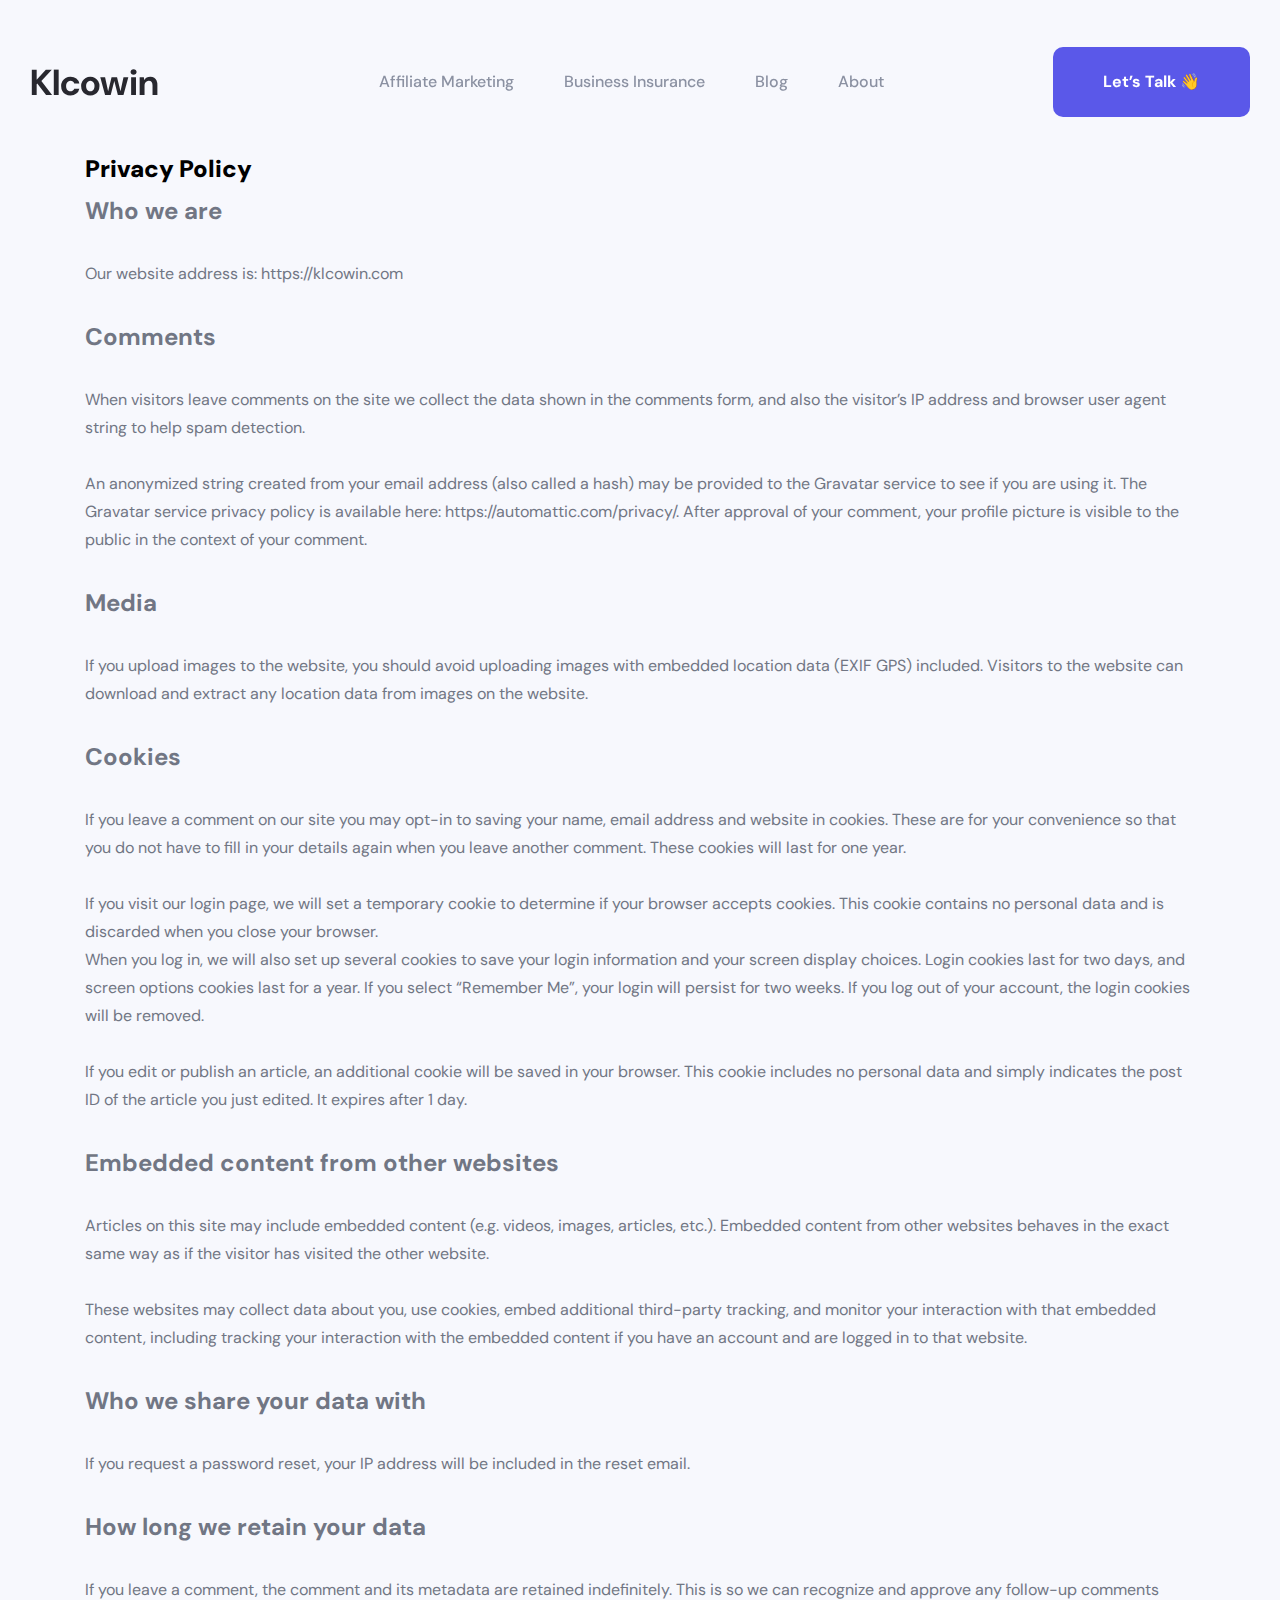
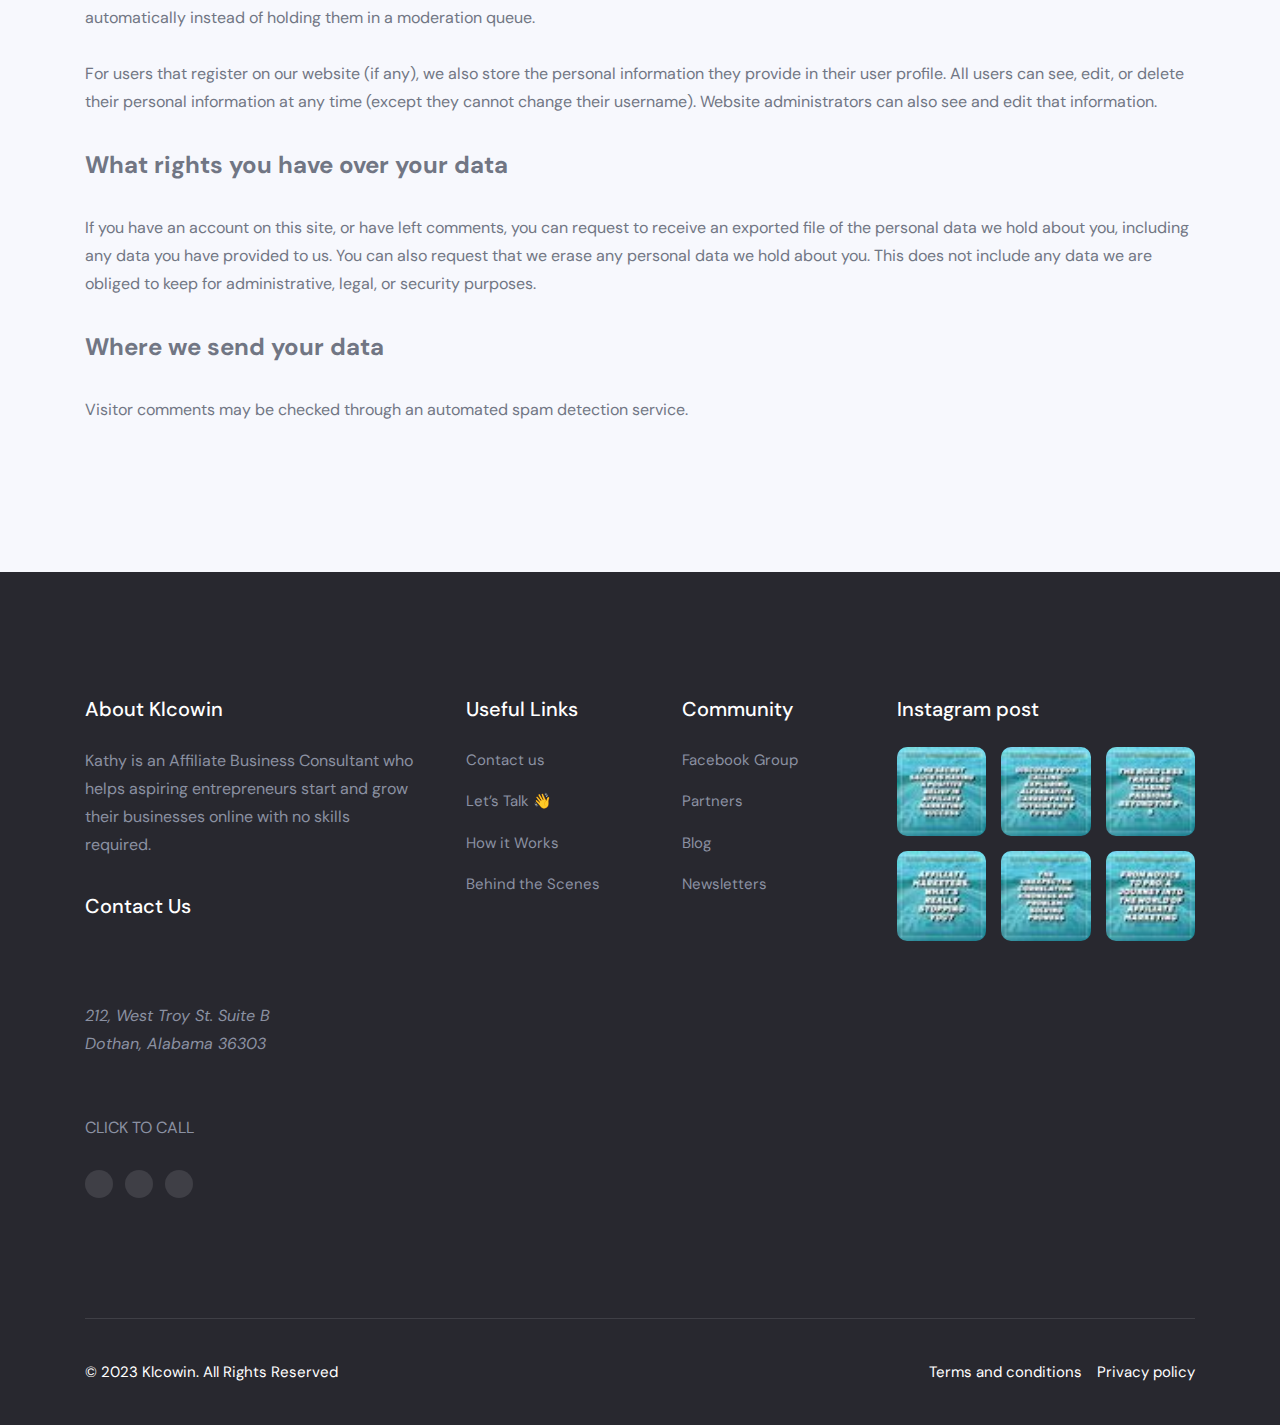
<file: Klcowin/PrivacyPolicy.html>
<!DOCTYPE html>
<html lang="en">

<head>
  <meta charset="UTF-8">
  <meta http-equiv="X-UA-Compatible" content="IE=edge">
  <meta name="viewport" content="width=device-width, initial-scale=1.0">
  <title>Klcowin - Financial Freedom</title>

  <!-- 
    - favicon
  -->
  <link rel="shortcut icon" href="./favicon.svg" type="image/svg+xml">

  <!-- 
    - custom css link
  -->
  <link rel="stylesheet" href="./assets/css/style.css">

  <!-- 
    - google font link
  -->
  <link rel="preconnect" href="https://fonts.googleapis.com">
  <link rel="preconnect" href="https://fonts.gstatic.com" crossorigin>
  <link href="https://fonts.googleapis.com/css2?family=DM+Sans:wght@400;500;700&display=swap" rel="stylesheet">

  <!-- 
    - preload images
  -->
  <link rel="preload" as="image" href="./assets/images/hero-banner.png">

</head>

<body id="top">

  <!-- 
    - #HEADER
  -->

  <header class="header" data-header>
    <div class="container">

      <a href="./index" class="logo">Klcowin</a>

      <nav class="navbar" data-navbar>

        <div class="wrapper">
          <a href="./index" class="logo">Klcowin</a>

          <button class="nav-close-btn" aria-label="close menu" data-nav-toggler>
            <ion-icon name="close-outline" aria-hidden="true"></ion-icon>
          </button>
        </div>

        <ul class="navbar-list">

          <li class="navbar-item">
            <a href="" class="navbar-link" data-nav-link></a>
          </li>
<!--
          <li class="navbar-item">
            <a href="#feature" class="navbar-link" data-nav-link>Features</a>
          </li>

          <li class="navbar-item">
            <a href="#service" class="navbar-link" data-nav-link>Solutions</a>
          </li>

         
-->
          <li class="navbar-item">
            <a href="./AffiliateMarketing" class="navbar-link" data-nav-link>Affiliate Marketing</a>
          </li>

          <li class="navbar-item">
            <a href="./BusinessInsurance" class="navbar-link" data-nav-link> Business Insurance</a>
          </li>

          <li class="navbar-item">
            <a href="./Blog" class="navbar-link" data-nav-link>Blog</a>
          </li>

          <li class="navbar-item">
            <a href="./Aboutus" class="navbar-link" data-nav-link>About</a>
          </li>
          <!--
          <li class="navbar-item">
            <a href="#" class="navbar-link" data-nav-link>Contact Us</a>
          </li>
        -->
        </ul>

      </nav>

      <button class="nav-open-btn" aria-label="open menu" data-nav-toggler>
        <ion-icon name="menu-outline" aria-hidden="true"></ion-icon>
      </button>

      <a href="https://calendly.com/kcowin" target="_blank" class="btn btn-primary has-before has-after">Let’s Talk 👋</a>

      <div class="overlay" data-nav-toggler data-overlay></div>

    </div>
  </header>





  <main>
    <article>
<!-- 
        - #Terms
      -->
      <section class="section service" id="service" aria-label="service">
<br>
 <div class="container">
  <h2 style="color: black;"> <b> Privacy Policy </b> </h2>
  <h2>Who we are</h2><br>
  <p>Our website address is: https://klcowin.com</p><br>
        <h2>Comments</h2><br>
        <p>When visitors leave comments on the site we collect the data shown in the comments form, and also the visitor’s IP address and browser user agent string to help spam detection.<br><br>

An anonymized string created from your email address (also called a hash) may be provided to the Gravatar service to see if you are using it. The Gravatar service privacy policy is available here: https://automattic.com/privacy/. After approval of your comment, your profile picture is visible to the public in the context of your comment.</p><br>

        <h2>Media</h2><br>
        <p>If you upload images to the website, you should avoid uploading images with embedded location data (EXIF GPS) included. Visitors to the website can download and extract any location data from images on the website.
</p>
  <br>
        <h2>Cookies</h2><br>
        <p>If you leave a comment on our site you may opt-in to saving your name, email address and website in cookies. These are for your convenience so that you do not have to fill in your details again when you leave another comment. These cookies will last for one year.</p><br>

        <p>If you visit our login page, we will set a temporary cookie to determine if your browser accepts cookies. This cookie contains no personal data and is discarded when you close your browser.<br>
When you log in, we will also set up several cookies to save your login information and your screen display choices. Login cookies last for two days, and screen options cookies last for a year. If you select “Remember Me”, your login will persist for two weeks. If you log out of your account, the login cookies will be removed.</p><br>
        
        <p>If you edit or publish an article, an additional cookie will be saved in your browser. This cookie includes no personal data and simply indicates the post ID of the article you just edited. It expires after 1 day.</p>
<br>


        <h2>Embedded content from other websites</h2><br>
        <p>Articles on this site may include embedded content (e.g. videos, images, articles, etc.). Embedded content from other websites behaves in the exact same way as if the visitor has visited the other website.</p><br>

        <p>These websites may collect data about you, use cookies, embed additional third-party tracking, and monitor your interaction with that embedded content, including tracking your interaction with the embedded content if you have an account and are logged in to that website.</p><br>

        <h2>Who we share your data with</h2><br>
        <p>If you request a password reset, your IP address will be included in the reset email.</p><br>

        <h2>How long we retain your data</h2><br>
        <p>If you leave a comment, the comment and its metadata are retained indefinitely. This is so we can recognize and approve any follow-up comments automatically instead of holding them in a moderation queue.</p><br>
        <p>For users that register on our website (if any), we also store the personal information they provide in their user profile. All users can see, edit, or delete their personal information at any time (except they cannot change their username). Website administrators can also see and edit that information.</p><br>

        <h2>What rights you have over your data</h2><br>
        <p>If you have an account on this site, or have left comments, you can request to receive an exported file of the personal data we hold about you, including any data you have provided to us. You can also request that we erase any personal data we hold about you. This does not include any data we are obliged to keep for administrative, legal, or security purposes.</p><br>

        <h2>Where we send your data</h2><br>
        <p>Visitor comments may be checked through an automated spam detection service.</p><br>
        

    </div>



  </section>
</article>
</main>

<!-- 
    - #FOOTER
  -->

  <footer class="footer">
    <div class="container">

      <div class="footer-top section">

        <div class="footer-brand">

          <p class="footer-list-title">About Klcowin</p>

          <p class="footer-text">
Kathy is an Affiliate Business Consultant who helps aspiring entrepreneurs start and grow their businesses online with no skills required.          </p>

          <p class="footer-list-title">Contact Us</p>

          <p class="footer-text">
            
            <ion-icon name="location-outline" > &nbsp;</ion-icon> <address>212, West Troy St. Suite B<br>Dothan, Alabama 36303</address>
            <br>
            <ion-icon name="call-outline"></ion-icon> &nbsp;<a href="tel:+765 437 9423">CLICK TO CALL</a>
          </p>
&nbsp;
          <ul class="social-list">

            <li>
              <a href="https://www.facebook.com/cowinmarketing" target="_blank" class="social-link">
                <ion-icon name="logo-facebook"></ion-icon>
              </a>
            </li>

            <li>
              <a href="https://www.instagram.com/kathycowin1?fbclid=IwAR33cZIqN1Qie9TIdufqGJklQey6mubGyPFXqOFkQ3-yvlcfr5c27FtK22A" target="_blank" class="social-link">
                <ion-icon name="logo-instagram"></ion-icon>
              </a>
            </li>

            <li>
              <a href="https://www.linkedin.com/in/kathy-cowin-86995b35/" target="_blank" class="social-link">
                <ion-icon name="logo-linkedin"></ion-icon>
              </a>
            </li>
            <!--

            <li>
              <a href="#" class="social-link">
                <ion-icon name="logo-skype"></ion-icon>
              </a>
            </li>
          -->

          </ul>

        </div>

        <ul class="footer-list">

          <li>
            <p class="footer-list-title">Useful Links</p>
          </li>

          <li>
            <a href="./Contactus" class="footer-link">Contact us</a>
          </li>

          <li>
            <a href="https://calendly.com/kcowin" target="_blank" class="footer-link">Let’s Talk 👋</a>
          </li>

          <li>
            <a href="https://calendly.com/kcowin" target="_blank" class="footer-link">How it Works</a>
          </li>

          <li>
            <a href="https://youtu.be/rAgmWqLeO5g" target="_blank" class="footer-link">Behind the Scenes</a>
          </li>
<!--
          <li>
            <a href="#" class="footer-link">Terms & Services</a>
          </li>
-->
        </ul>

        <ul class="footer-list">

          <li>
            <p class="footer-list-title">Community</p>
          </li>

          <li>
            <a href="https://www.facebook.com/groups/affiliatemarketingforfinancialindependence/" target="_blank" class="footer-link">Facebook Group</a>
          </li>

          <li>
            <a href="./Aboutus" class="footer-link">Partners</a>
          </li>
<!--
          <li>
            <a href="#" class="footer-link">Suggestions</a>
          </li>
-->
          <li>
            <a href="./Blog" class="footer-link">Blog</a>
          </li>

          <li>
            <a href="./index#newsletter" class="footer-link">Newsletters</a>
          </li>

        </ul>

        <ul class="footer-list">

          <li>
            <p class="footer-list-title">Instagram post</p>
          </li>

          <li>
            <ul class="insta-post">

              <li>
                <div class="insta-card">

                  <figure class="post-banner">
                    <img src="./assets/images/insta-post-1.jpg" width="77" height="63" loading="lazy"
                      alt="instagram post" class="img-cover">
                  </figure>

                  <a href="https://www.instagram.com/p/CyDx-ASMbcR/?utm_source=ig_web_copy_link" target="_blank" class="card-content">
                    <ion-icon name="logo-instagram" aria-hidden="true"></ion-icon>
                  </a>

                </div>
              </li>

              <li>
                <div class="insta-card">

                  <figure class="post-banner">
                    <img src="./assets/images/insta-post-2.jpg" width="77" height="63" loading="lazy"
                      alt="instagram post" class="img-cover">
                  </figure>

                  <a href="https://www.instagram.com/p/CuTEooLsjr3/?utm_source=ig_web_copy_link" target="_blank" class="card-content">
                    <ion-icon name="logo-instagram" aria-hidden="true"></ion-icon>
                  </a>

                </div>
              </li>

              <li>
                <div class="insta-card">

                  <figure class="post-banner">
                    <img src="./assets/images/insta-post-3.jpg" width="77" height="63" loading="lazy"
                      alt="instagram post" class="img-cover">
                  </figure>

                  <a href="https://www.instagram.com/p/CxgLChKypir/" target="_blank" class="card-content">
                    <ion-icon name="logo-instagram" aria-hidden="true"></ion-icon>
                  </a>

                </div>
              </li>

              <li>
                <div class="insta-card">

                  <figure class="post-banner">
                    <img src="./assets/images/insta-post-4.jpg" width="77" height="63" loading="lazy"
                      alt="instagram post" class="img-cover">
                  </figure>

                  <a href="https://www.instagram.com/p/Cv8ah-OO7GM/" target="_blank" class="card-content">
                    <ion-icon name="logo-instagram" aria-hidden="true"></ion-icon>
                  </a>

                </div>
              </li>

              <li>
                <div class="insta-card">

                  <figure class="post-banner">
                    <img src="./assets/images/insta-post-5.jpg" width="77" height="63" loading="lazy"
                      alt="instagram post" class="img-cover">
                  </figure>

                  <a href="https://www.instagram.com/p/CvnD1--L78F/" target="_blank" class="card-content">
                    <ion-icon name="logo-instagram" aria-hidden="true"></ion-icon>
                  </a>

                </div>
              </li>

              <li>
                <div class="insta-card">

                  <figure class="post-banner">
                    <img src="./assets/images/insta-post-6.jpg" width="77" height="63" loading="lazy"
                      alt="instagram post" class="img-cover">
                  </figure>

                  <a href="https://www.instagram.com/p/CuBBgj7sFEp/" target="_blank" class="card-content">
                    <ion-icon name="logo-instagram" aria-hidden="true"></ion-icon>
                  </a>

                </div>
              </li>

            </ul>
          </li>

        </ul>

      </div>

      <div class="footer-bottom">

        <p class="copyright">
          &copy; 2023 Klcowin. All Rights Reserved
        </p>

        <ul class="footer-bottom-list">

          <li>
            <a href="#" class="footer-bottom-link">Terms and conditions</a>
          </li>

          <li>
            <a href="./PrivacyPolicy" class="footer-bottom-link">Privacy policy</a>
          </li>
<!--
          <li>
            <a href="#" class="footer-bottom-link">Login / Signup</a>
          </li>
-->
        </ul>

      </div>

    </div>
  </footer>

  
</body>
</html>
</file>
<file: Klcowin/assets/css/style.css>
/*-----------------------------------*\
  #style.css
\*-----------------------------------*/

/**
 * copyright 2022 codewithsadee
 */





/*-----------------------------------*\
  #CUSTOM PROPERTY
\*-----------------------------------*/

:root {

  /**
   * colors
   */

  --sky-blue-crayola: hsl(188, 64%, 60%);
  --raisin-black_90: hsla(240, 8%, 12%, 0.9);
  --raisin-black-1: hsl(240, 8%, 17%);
  --raisin-black-2: hsl(240, 8%, 12%);
  --majorelle-blue: hsl(241, 77%, 63%);
  --blue-ryb_80: hsla(241, 88%, 60%, 0.8);
  --bittersweet: hsl(0, 100%, 69%);
  --eerie-black: hsl(0, 0%, 13%);
  --ghost-white: hsl(230, 60%, 98%);
  --light-gray: hsl(0, 0%, 80%);
  --slate-gray: hsl(225, 8%, 48%);
  --cool-gray: hsl(225, 11%, 59%);
  --gainsboro: hsl(217, 16%, 90%);
  --mustard: hsl(47, 100%, 69%);
  --white: hsl(0, 0%, 100%);
  --black: hsl(0, 0%, 0%);
  --onyx: hsl(240, 5%, 26%);
  --jet: hsl(0, 0%, 21%);

  /**
   * gradient
   */

  --gradient: radial-gradient(ellipse at center, hsla(0, 0%, 0%, 0.25), transparent 80%);

  /**
   * typography
   */

  --ff-dm-sans: 'DM Sans', sans-serif;

  --fs-1: 4rem;
  --fs-2: 3.5rem;
  --fs-3: 2.4rem;
  --fs-4: 2.2rem;
  --fs-5: 2rem;
  --fs-6: 1.8rem;
  --fs-7: 1.7rem;
  --fs-8: 1.5rem;
  --fs-9: 1.4rem;

  --fw-500: 500;
  --fw-700: 700;

  /**
   * spacing
   */

  --section-padding: 100px;

  /**
   * shadow
   */

  --shadow-1: 0px 2px 50px hsla(223, 40%, 76%, 0.3);
  --shadow-2: 0px -2px 12px hsl(252, 29%, 93%);
  --shadow-3: 0px 4px 4px hsla(231, 20%, 49%, 0.06);
  --shadow-4: 0px 15px 30px hsla(210, 30%, 32%, 0.05);
  --shadow-5: 0px 15px hsla(241, 62%, 34%, 0.04);

  /**
   * radius
   */

  --radius-8: 8px;
  --radius-10: 10px;
  --radius-15: 15px;
  --radius-20: 20px;

  /**
   * transition
   */

  --transition-1: 0.25s ease;
  --transition-2: 0.5s ease;
  --cubic-in: cubic-bezier(0.51, 0.03, 0.64, 0.28);
  --cubic-out: cubic-bezier(0.33, 0.85, 0.4, 0.96);

}





/*-----------------------------------*\
  #RESET
\*-----------------------------------*/

*,
*::before,
*::after {
  margin: 0;
  padding: 0;
  box-sizing: border-box;
}

li { list-style: none; }

a,
img,
span,
input,
button,
ion-icon { display: block; }

a {
  color: inherit;
  text-decoration: none;
}

img { height: auto; }

input,
button {
  background: none;
  border: none;
  font: inherit;
}

input { width: 100%; }

button { cursor: pointer; }

ion-icon { pointer-events: none; }

html {
  font-family: var(--ff-dm-sans);
  font-size: 10px;
  scroll-behavior: smooth;
}

body {
  background-color: var(--white);
  color: var(--slate-gray);
  font-size: 1.6rem;
  line-height: 1.75;
}

:focus-visible { outline-offset: 4px; }

::-webkit-scrollbar { width: 10px; }

::-webkit-scrollbar-track { background-color: hsl(0, 0%, 98%); }

::-webkit-scrollbar-thumb { background-color: hsl(0, 0%, 80%); }

::-webkit-scrollbar-thumb:hover { background-color: hsl(0, 0%, 70%); }





/*-----------------------------------*\
  #REUSED STYLE
\*-----------------------------------*/

.container { padding-inline: 15px; }

.section { padding-block: var(--section-padding); }

.h1,
.h2 { letter-spacing: -2px; }

.h1 {
  color: var(--black);
  font-size: var(--fs-1);
  line-height: 1.1;
}

.h2,
.h3 { color: var(--raisin-black-1); }

.h2 {
  font-size: var(--fs-2);
  line-height: 1.2;
}

.h3 {
  font-size: var(--fs-3);
  line-height: 1.3;
  font-weight: var(--fw-500);
}

.has-before,
.has-after {
  position: relative;
  z-index: 1;
}

.has-before::before,
.has-after::after {
  content: "";
  position: absolute;
}

:is(.h1, .h2) .has-before { display: inline-block; }

:is(.h1, .h2) .has-before::before {
  bottom: 8px;
  left: 0;
  width: 100%;
  height: 6px;
  background-color: var(--mustard);
  z-index: -1;
}

.btn {
  max-width: max-content;
  font-weight: var(--fw-700);
  height: 55px;
  display: flex;
  align-items: center;
  padding-inline: 50px;
  border-radius: var(--radius-10);
  overflow: hidden;
  transition: var(--transition-2);
}

.btn::before,
.btn::after {
  right: 0;
  width: 100%;
  height: 50%;
  transform: scaleX(0);
  background-color: var(--mustard);
  z-index: -1;
  transition: transform var(--transition-1);
}

.btn::before {
  top: 0;
  transform-origin: left;
}

.btn::after {
  top: 50%;
  transform-origin: right;
}

.btn:is(:hover, :focus)::before,
.btn:is(:hover, :focus)::after { transform: scaleX(1); }

.btn:is(:hover, :focus)::before { transform-origin: right; }

.btn:is(:hover, :focus)::after { transform-origin: left; }

.btn-primary {
  background-color: var(--majorelle-blue);
  color: var(--white);
}

.btn-primary:is(:hover, :focus) { color: var(--raisin-black-1); }

.btn-secondary {
  background-color: var(--mustard);
  color: var(--raisin-black-1);
  gap: 15px;
}

.btn-secondary::before,
.btn-secondary::after { background-color: var(--sky-blue-crayola); }

.btn-secondary:is(:hover, :focus) { color: var(--white); }

.social-list { display: flex; }

.w-100 { width: 100%; }

.section-subtitle {
  color: var(--cool-gray);
  font-size: var(--fs-6);
  font-weight: var(--fw-500);
  line-height: 1.2;
}

.section-subtitle::before {
  position: static;
  width: 12px;
  height: 12px;
  background-color: var(--mustard);
  display: inline-block;
  border-radius: 50%;
  margin-inline-end: 10px;
}

.text-center { text-align: center; }

.section-title { margin-block: 30px 50px; }



.section-text { font-size: var(--fs-6); }

.grid-list {
  display: grid;
  gap: 30px;
}

.img-holder {
  aspect-ratio: var(--width) / var(--height);
  background-color: var(--light-gray);
  overflow: hidden;
}

.img-cover {
  width: 100%;
  height: 100%;
  object-fit: cover;
}

.has-bg-image {
  background-repeat: no-repeat;
  background-position: center;
  background-size: cover;
}





/*-----------------------------------*\
  #HEADER
\*-----------------------------------*/

.header .btn { display: none; }

.header {
  position: fixed;
  top: 0;
  left: 0;
  width: 100%;
  padding-block: 25px;
  transition: padding var(--transition-1);
  z-index: 4;
}

.header.active {
  background-color: var(--white);
  padding-block: 15px;
  box-shadow: var(--shadow-1);
}

.header .container {
  display: flex;
  justify-content: space-between;
  align-items: center;
}

.logo {
  color: var(--raisin-black-1);
  font-size: 3.6rem;
  font-weight: var(--fw-700);
}

.nav-open-btn {
  background-color: var(--white);
  color: var(--eerie-black);
  font-size: 35px;
  padding: 10px;
  box-shadow: var(--shadow-2);
  border-radius: var(--radius-10);
}

.navbar {
  position: fixed;
  top: 0;
  right: 0;
  background-color: var(--raisin-black-2);
  color: var(--white);
  max-width: 300px;
  width: 100%;
  height: 100%;
  padding: 30px;
  z-index: 1;
  transform: translateX(100%);
  visibility: hidden;
  transition: 0.25s var(--cubic-in);
}

.navbar.active {
  transform: translateX(0);
  visibility: visible;
  transition: 0.5s var(--cubic-out);
}

.navbar .wrapper {
  display: flex;
  align-items: center;
  justify-content: space-between;
  margin-block-end: 60px;
}

.navbar .logo { color: var(--white); }

.nav-close-btn {
  color: var(--white);
  font-size: 30px;
  transition: var(--transition-1);
}

.nav-close-btn:is(:hover, :focus) { color: var(--bittersweet); }

.navbar-item:not(:last-child) { border-block-end: 1px solid var(--jet); }

.navbar-link {
  font-size: var(--fs-9);
  font-weight: var(--fw-700);
  padding-block: 15px;
  text-transform: uppercase;
  transition: var(--transition-1);
}

.navbar-link:is(:hover, :focus) { color: var(--mustard); }

.overlay {
  position: fixed;
  inset: 0;
  background-color: var(--raisin-black_90);
  transition: var(--transition-2);
  opacity: 0;
  pointer-events: none;
}

.overlay.active {
  opacity: 1;
  pointer-events: all;
}






/*-----------------------------------*\
  #HERO
\*-----------------------------------*/

.hero { padding-block-start: calc(var(--section-padding) + 60px); }

.hero .container {
  display: grid;
  gap: 70px;
}

.hero-text {
  font-size: var(--fs-7);
  margin-block: 30px 35px;
}

.hero-content :is(.wrapper, .hero-btn) {
  display: flex;
  align-items: center;
}

.hero-content .wrapper {
  flex-wrap: wrap;
  gap: 30px;
  margin-block-end: 30px;
}

.hero-btn {
  gap: 15px;
  color: var(--raisin-black-1);
  transition: var(--transition-1);
}

.hero-btn:is(:hover, :focus) { color: var(--majorelle-blue); }

.hero-btn ion-icon { font-size: 24px; }

.hero-btn .span {
  font-size: var(--fs-6);
  font-weight: var(--fw-500);
}

.hero .social-link .span { display: none; }

.hero .social-list { gap: 12px; }

.hero .social-link {
  background-color: var(--white);
  color: var(--color);
  padding: 12px;
  box-shadow: var(--shadow-1);
  border-radius: var(--radius-8);
  transition: var(--transition-2);
}

.hero .social-link:is(:hover, :focus) {
  background-color: var(--color);
  color: var(--white);
}





/*-----------------------------------*\
  #SOLUTIONS
\*-----------------------------------*/

.service { background-color: var(--ghost-white); }

.service .section-title { margin-block: 30px 60px; }

.service-card,
.service .link-card {
  padding: 45px;
  border-radius: var(--radius-20);
}

.service-card {
  height: 100%;
  background-color: var(--white);
  padding-block-end: 40px;
  border-block-end: 3px solid transparent;
  box-shadow: var(--shadow-3);
  transition: var(--transition-1);


}

.service-card:is(:hover, :focus-within) { border-color: hsl(var(--color)); }

.service-card .card-icon {
  max-width: max-content;
  padding: 15px;
  border-radius: var(--radius-8);
  background-color: hsla(var(--color), 0.15);
  margin-block-end: 20px;
  transition: var(--transition-2);
}

.service-card:is(:hover, :focus-within) .card-icon { transform: rotateY(0.5turn); }

.service-card .card-title { transition: var(--transition-1); }

.service-card .card-title:is(:hover, :focus-within) { color: hsl(var(--color)); }

.service .link-card {
  background-color: hsla(var(--color), 0.15);
  text-align: center;
}

.service .link-card .span {
  color: var(--raisin-black-1);
  font-size: var(--fs-6);
  font-weight: var(--fw-500);
  margin-block-end: 25px;
  transition: var(--transition-1);
}

.service .link-card:is(:hover, :focus) .span { color: var(--majorelle-blue); }

.service .link-card ion-icon {
  color: var(--majorelle-blue);
  font-size: 150px;
  transform: rotate(-45deg);
  margin: -25px auto;
  transition: var(--transition-1);
}

.service .link-card:is(:hover, :focus) ion-icon { color: hsl(var(--color)); }





/*-----------------------------------*\
  #FEATURE
\*-----------------------------------*/

.about-banner {
  position: relative;
  border-radius: var(--radius-5);
  overflow: hidden;
  margin-block-end: 25px;
}

.feature .container,
.feature-list {
  display: grid;
  gap: 60px;
}

.feature-card .card-icon {
  background-color: hsla(var(--color), 0.15);
  font-size: 24px;
  max-width: max-content;
  padding: 18px;
  border-radius: 50%;
  margin-block-end: 20px;
  transition: var(--transition-2);
}

.feature-card .card-icon ion-icon {
  color: hsl(var(--color));
  transition: var(--transition-1);
}

.feature-card .card-text {
  color: var(--cool-gray);
  font-size: var(--fs-7);
  margin-block-start: 10px;
  
}

.feature-card:is(:hover, :focus) .card-icon {
  box-shadow: inset 0 0 0 30px hsla(var(--color), 0.9);
  
}

.feature-card:is(:hover, :focus) .card-icon ion-icon { color: var(--white); }

.play-btn {
  position: absolute;
  top: 50%;
  left: 50%;
  transform: translate(-50%, -50%);
  background-color: var(--white-1);
  color: var(--red-crayola);
  font-size: 32px;
  padding: 16px;
  border-radius: 50%;
  animation: pulse 1.5s ease-out infinite;
}

@keyframes pulse {
  0% { box-shadow: 0 0 0 1px var(--white-1); }
  100% { box-shadow: 0 0 0 25px transparent; }
}



.about :is(.section-title, .section-text) { text-align: left; }

.about .section-title { margin-block-end: 5px; }

.about .section-text:not(:last-child) { margin-block-end: 18px; }

.about .h3 { margin-block-end: 8px; }

.about-list { margin-block: 15px 18px; }

.about-item {
  display: flex;
  align-items: flex-start;
  gap: 5px;
}

.about-item ion-icon {
  color: var(--red-crayola);
  flex-shrink: 0;
  margin-block-start: 2px;
}

.about-item:not(:last-child) { margin-block-end: 12px; }


  /**
   * ABOUT
   */

  .about-banner { max-width: 550px; }

  .about .section-text {
    max-width: unset;
    margin-inline: 0;
  }
}

@media (min-width: 1200px) {

  /**
   * ABOUT
   */

  .about .container { gap: 60px; }

  .about-item { gap: 7px; }

  .about-item ion-icon { font-size: 20px; }

  }







/*-----------------------------------*\
  #PROJECT
\*-----------------------------------*/

.project { background-color: var(--ghost-white); }

.project .section-title { margin-block: 20px 60px; }

.filter-list {
  max-width: 90%;
  margin-inline: auto;
  display: flex;
  flex-wrap: wrap;
  justify-content: center;
  align-items: center;
  margin-block-end: 70px;
}

.filter-btn {
  color: var(--cool-gray);
  font-size: var(--fs-9);
  font-weight: var(--fw-500);
  padding: 11px 20px;
  border-radius: var(--radius-8);
  transition: var(--transition-1);
}

.filter-btn:is(:hover, :focus) { color: var(--raisin-black-1); }

.filter-btn.active {
  background-color: var(--white);
  color: var(--raisin-black-1);
  box-shadow: var(--shadow-4);
}

.project-card {
  position: relative;
  border-radius: var(--radius-15);
  overflow: hidden;
}

.project-card .card-banner img { transition: var(--transition-2); }

.project-card:is(:hover, :focus-within) .card-banner img {
  transform: scale(1.1);
  filter: brightness(0.8);
}

.project-card .card-content {
  position: absolute;
  top: 50%;
  left: 20px;
  right: 20px;
  background-color: var(--mustard);
  border-radius: var(--radius-10);
  padding: 30px 20px;
  text-align: center;
  opacity: 0;
  transform: translateY(calc(-50% + 20px));
  transition: var(--transition-2);
}

.project-card .card-tag {
  color: var(--raisin-black-1);
  font-size: var(--fs-9);
}

.project-card:is(:hover, :focus-within) .card-content {
  opacity: 1;
  transform: translateY(-50%);
}





/*-----------------------------------*\
  #NEWSLETTER
\*-----------------------------------*/

.newsletter { color: var(--white); }

.newsletter .container {
  display: grid;
  gap: 50px;
}

.newsletter-banner { max-width: max-content; }

.newsletter .section-subtitle { color: var(--light-gray); }

.newsletter .section-title {
  color: var(--white);
  margin-block: 20px 35px;
}

.email-field {
  background-color: var(--majorelle-blue);
  color: var(--white);
  font-size: var(--fs-9);
  min-height: 60px;
  padding-inline: 20px;
  border-radius: var(--radius-8);
  margin-block-end: 20px;
  box-shadow: var(--shadow-5);
  outline: 3px solid transparent;
  outline-offset: 0;
  transition: var(--transition-1);
}

.email-field:focus { outline-color: var(--white); }

.email-field::placeholder { color: inherit; }





/*-----------------------------------*\
  #BLOG
\*-----------------------------------*/

.blog { background-color: var(--ghost-white); }

.blog .section-title { margin-block: 20px 70px; }

.blog-list {
  display: grid;
  gap: 40px;
}

.blog-card .card-banner {
  border-radius: var(--radius-20);
  overflow: hidden;
  margin-block-end: 20px;
}

.blog-card.large .card-banner { margin-block-end: 40px; }

.blog-card.large .card-title {
  font-size: var(--fs-2);
  line-height: 1.2;
  margin-block-end: 20px;
}

.blog-card .card-text { color: var(--cool-gray); }

.blog-card .card-banner img { transition: var(--transition-2); }

.blog-card:is(:hover, :focus-within) .card-banner img { transform: scale(1.1); }

.blog-card .wrapper {
  display: flex;
  flex-wrap: wrap;
  align-items: center;
  gap: 30px;
  margin-block-end: 20px;
}

.blog-card .tag {
  color: var(--majorelle-blue);
  font-size: var(--fs-9);
  font-weight: var(--fw-700);
  text-transform: uppercase;
  transition: var(--transition-1);
}

.blog-card .tag:is(:hover, :focus) { color: var(--raisin-black-1); }

.blog-card .publish-date {
  display: flex;
  align-items: center;
  gap: 10px;
  color: var(--cool-gray);
  font-weight: var(--fw-500);
  transition: var(--transition-1);
}

.blog-card .publish-date ion-icon {
  font-size: 18px;
  --ionicon-stroke-width: 40px;
}

.blog-card .publish-date:is(:hover, :focus) { color: var(--raisin-black-1); }

.blog-card .card-title {
  color: var(--raisin-black-1);
  font-size: var(--fs-4);
  letter-spacing: -1px;
  transition: var(--transition-1);
}

.blog-card .card-title:is(:hover, :focus) { color: var(--majorelle-blue); }





/*-----------------------------------*\
  #FOOTER
\*-----------------------------------*/

.footer {
  background-color: var(--raisin-black-1);
  color: var(--cool-gray);
}

.footer-top {
  padding-block-end: 60px;
  display: grid;
  gap: 50px;
}

.footer-list-title {
  color: var(--white);
  font-size: var(--fs-5);
  font-weight: var(--fw-500);
  margin-block-end: 20px;
}

.footer-text { margin-block-end: 30px; }

.footer .social-list { gap: 12px; }

.footer .social-link {
  background-color: var(--onyx);
  padding: 14px;
  border-radius: 50%;
  transition: var(--transition-1);
}

.footer .social-link:is(:hover, :focus) {
  background-color: var(--majorelle-blue);
  color: var(--white);
}

.footer-link {
  font-size: var(--fs-8);
  margin-block-start: 15px;
  transition: var(--transition-1);
}

.footer-link:is(:hover, :focus) { color: var(--mustard); }

.insta-post {
  display: grid;
  grid-template-columns: repeat(3, 1fr);
  gap: 15px;
}

.insta-card {
  position: relative;
  border-radius: var(--radius-10);
  overflow: hidden;
}

.insta-card .card-content {
  position: absolute;
  inset: 0;
  display: grid;
  place-content: center;
  background-color: var(--blue-ryb_80);
  color: var(--white);
  font-size: 25px;
  opacity: 0;
  transition: var(--transition-1);
}

.insta-card:is(:hover, :focus-within) .card-content { opacity: 1; }

.footer-bottom {
  color: var(--white);
  font-size: var(--fs-8);
  padding-block: 40px;
  border-block-start: 1px solid var(--onyx);
}

.copyright { margin-block-end: 15px; }

.footer-bottom-list {
  display: flex;
  flex-wrap: wrap;
  gap: 5px 15px;
}

.footer-bottom-link { transition: var(--transition-1); }

.footer-bottom-link:is(:hover, :focus) { color: var(--mustard); }





/*-----------------------------------*\
  #BACK TO TOP
\*-----------------------------------*/

.back-top-btn {
  position: fixed;
  bottom: 20px;
  right: 30px;
  background-color: var(--majorelle-blue);
  color: var(--white);
  font-size: 18px;
  padding: 16px;
  border-radius: var(--radius-8);
  z-index: 4;
  visibility: hidden;
  opacity: 0;
  transition: var(--transition-1);
}

.back-top-btn.active {
  visibility: visible;
  opacity: 1;
  transform: translateY(-10px);
}

.back-top-btn::after {
  bottom: -12px;
  right: 0;
  width: 100%;
  height: 10px;
  background-image: var(--gradient);
}





/*-----------------------------------*\
  #MEDIA QUERIES
\*-----------------------------------*/

/**
 * responsive for large than 575px screen
 */

@media (min-width: 575px) {

  /**
   * REUSED STYLE
   */

  .container {
    max-width: 540px;
    width: 100%;
    margin-inline: auto;
  }



  /**
   * HEADER
   */

  .header .container { max-width: unset; }




  /**
   * PROJECT
   */

  .project-card .card-content {
    max-width: max-content;
    width: calc(100% - 40px);
    left: 50%;
    right: auto;
    padding: 50px 80px;
    transform: translate(-50%, calc(-50% + 20px));
  }

  .project-card:is(:hover, :focus-within) .card-content { transform: translate(-50%, -50%); }

  .project-card .card-title { margin-block-end: 10px; }

}





/**
 * responsive for large than 768px screen
 */

@media (min-width: 768px) {

  /**
   * CUSTOM PROPERTY
   */

  :root {

    /**
     * typography
     */

    --fs-1: 5.5rem;
    --fs-2: 3.8rem;
    --fs-7: 1.8rem;

    /**
     * spacing
     */

    --section-padding: 120px;

  }



  /**
   * REUSED STYLE
   */

  .container { max-width: 720px; }

  .btn { height: 60px; }

  .grid-list { grid-template-columns: 1fr 1fr; }



  /**
   * HERO
   */

  .hero .container { gap: 120px; }

  .hero .wrapper {
    gap: 50px;
    margin-block-end: 60px;
  }

  .hero .social-link .span {
    display: block;
    font-size: var(--fs-9);
    color: var(--raisin-black-1);
    font-weight: var(--fw-700);
    text-transform: uppercase;
    letter-spacing: 1px;
    transition: var(--transition-2);
  }

  .hero .social-link {
    display: flex;
    align-items: center;
    gap: 15px;
    background: none;
    box-shadow: none;
  }

  .hero .social-link:is(:hover, :focus) {
    background: unset;
    color: var(--color);
  }

  .hero .social-link:is(:hover, :focus) .span { color: var(--color); }



  /**
   * FEATURE
   */

  .feature-banner { max-width: max-content; }

  .feature-list { gap: 30px; }

  .feature-card {
    display: flex;
    justify-content: flex-start;
    align-items: flex-start;
    gap: 25px;
  }

  .feature-card .card-icon { margin-block-end: 0; }

  .feature-card .card-text { max-width: 32ch; }



  /**
   * PROJECT
   */

  .project .grid-list > li:first-child { grid-column: 1 / 3; }



  /**
   * NEWSLETTER
   */

  .newsletter-form { position: relative; }

  .email-field { margin-block-end: 0; }

  .newsletter-form .btn-secondary {
    position: absolute;
    top: 5px;
    right: 5px;
    bottom: 5px;
    height: auto;
    padding-inline: 25px;
  }



  /**
   * BLOG
   */

  .blog-card:not(.large) {
    display: flex;
    align-items: center;
    gap: 40px;
  }

  .blog-card:not(.large) .card-banner {
    margin-block-end: 0;
    flex-shrink: 0;
  }

  .blog-card .card-title { --fs-4: 2.6rem; }



  /**
   * FOOTER
   */

  .footer-top { grid-template-columns: 1fr 1fr; }

  .copyright { text-align: center; }

  .footer-bottom-list { justify-content: center; }

}





/**
 * responsive for large than 992px screen
 */

@media (min-width: 992px) {

  /**
   * REUSED STYLE
   */

  .container { max-width: 960px; }

  .btn { height: 70px; }

  .grid-list { grid-template-columns: repeat(3, 1fr); }



  /**
   * HEADER
   */

  .header { padding-block-start: 47px; }

  .nav-open-btn,
  .overlay,
  .navbar .wrapper { display: none; }

  .navbar,
  .navbar.active { all: unset; }

  .navbar-item:not(:last-child) { border: none; }

  .navbar-list {
    display: flex;
    gap: 30px;
  }

  .navbar-link {
    position: relative;
    color: var(--cool-gray);
    text-transform: capitalize;
    font-size: unset;
    font-weight: var(--fw-500);
  }

  .navbar-link:is(:hover, :focus) { color: var(--raisin-black-1); }

  .navbar-link::before {
    content: "";
    position: absolute;
    bottom: 5px;
    left: 0;
    width: 0;
    height: 4px;
    border-radius: 5px;
    background-color: var(--majorelle-blue);
    transition: var(--transition-1);
  }

  .navbar-link:is(:hover, :focus)::before { width: 100%; }

  .header .btn { display: inline-flex; }

  .header .btn::before,
  .header .btn::after { background-color: var(--raisin-black-1); }

  .header .btn:is(:hover, :focus) { color: var(--white); }



  /**
   * HERO
   */

  .hero {
    background-image: linear-gradient(to right, var(--white) 79%, var(--mustard) 79%);
    overflow: hidden;
  }

  .hero .container {
    grid-template-columns: 1fr 1fr;
    gap: 40px;
  }

  .hero .wrapper { flex-wrap: nowrap; }

  .hero .btn,
  .hero-btn .span { flex-shrink: 0; }

  .hero-banner { margin-inline-end: -140px; }



  /**
   * FEATURE
   */

  .feature .container {
    grid-template-columns: 1fr 1fr;
    gap: 30px;
  }



  /**
   * PROJECT
   */

  .filter-btn {
    --fs-9: 1.8rem;
    padding: 20px 25px;
  }



  /**
   * NEWSLETTER
   */

  .newsletter .container {
    grid-template-columns: 1fr 0.8fr;
    align-items: center;
  }

  .newsletter-banner {
    order: 1;
    margin-inline-start: auto;
  }

  .email-field {
    min-height: 80px;
    padding-inline: 40px;
  }

  .newsletter-form .btn-secondary {
    top: 10px;
    right: 10px;
    bottom: 10px;
  }



  /**
   * BLOG
   */

  .blog-list {
    grid-template-columns: 1fr 1fr;
    gap: 40px 70px;
  }

  .blog-list > li:first-child { grid-row: 1 / 4; }

  .blog-card:not(.large) .wrapper {
    gap: 10px;
    flex-wrap: nowrap;
    margin-block-end: 10px;
  }

  .blog-card:not(.large) .publish-date {
    flex-shrink: 0;
    font-size: var(--fs-9);
    gap: 5px;
  }

  .blog-card .card-title { --fs-4: 1.8rem; }



  /**
   * FOOTER
   */

  .footer-top {
    grid-template-columns: 1fr 0.5fr 0.5fr 0.9fr;
    padding-block: 120px;
  }

  .footer-bottom {
    display: flex;
    justify-content: space-between;
    align-items: center;
  }

  .copyright { margin-block-end: 0; }

}





/**
 * responsive for large than 1200px screen
 */

@media (min-width: 1200px) {

  /**
   * CUSTOM PROPERTY
   */

  :root {

    /**
     * typography
     */

    --fs-1: 5.5rem;
    --fs-2: 4.5rem;

  }



  /**
   * REUSED STYLE
   */

  .container { max-width: 1140px; }

  .section-title.text-center {
    max-width: 20ch;
    margin-inline: auto;
  }



  /**
   * HEADER
   */

  .header .container { padding-inline: 30px; }

  .navbar-list { gap: 50px; }



  /**
   * HERO
   */

  .hero-content {
    display: flex;
    flex-direction: column;
    margin-block-start: 50px;
  }

  .hero-text { margin-block: 40px 45px; }

  .hero .wrapper { margin-block-end: auto; }

  .hero-banner {
    margin-inline-end: -250px;
    min-width: max-content;
  }



  /**
   * SERVICE
   */

  .service .grid-list { grid-template-columns: repeat(4, 1fr); }

  .service-card .h3 { --fs-3: 2rem; }



  /**
   * PROJECT
   */

  .filter-btn { padding-inline: 40px; }



  /**
   * BLOG
   */

  .blog-list { column-gap: 35px; }

  .blog-card.large {
    padding-inline-end: 35px;
    border-inline-end: 1px solid var(--gainsboro);
  }

  .blog-card:not(.large) .publish-date { --fs-9: 1.6rem; }

  .blog-card:not(.large) .wrapper {
    gap: 25px;
    margin-block-end: 20px;
  }

  .blog-card .card-title { --fs-4: 2.4rem; }

}
</file>
